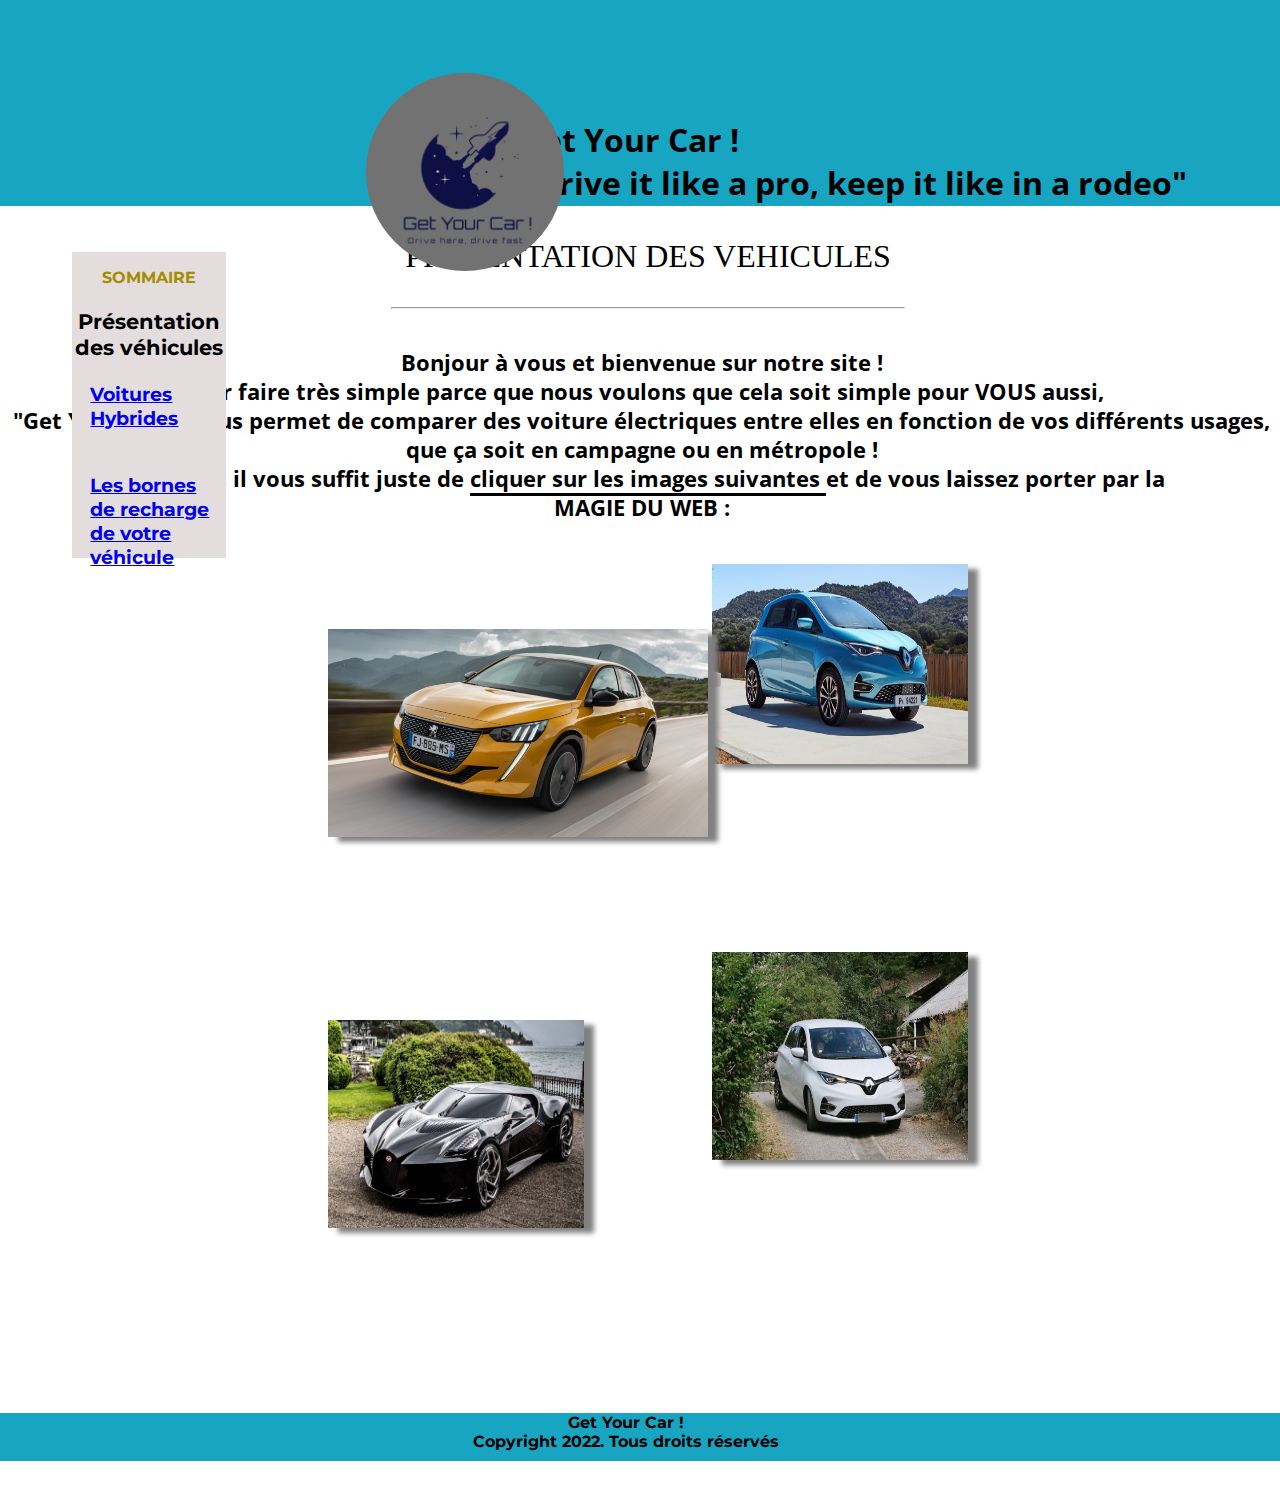
<file: Projet Comparateur Auto SOULE ALI Nadhir/index.html>
<!DOCTYPE html>
<html lang="en">

<head>
    <meta charset="UTF-8">
    <meta http-equiv="X-UA-Compatible" content="IE=edge">
    <meta name="viewport" content="width=device-width, initial-scale=1.0">
    <link rel="preconnect" href="https://fonts.googleapis.com">
    <link rel="preconnect" href="https://fonts.gstatic.com" crossorigin>
    <link href="https://fonts.googleapis.com/css2?family=Open+Sans:ital,wght@1,300&display=swap" rel="stylesheet">
    <link rel="preconnect" href="https://fonts.googleapis.com">
    <link rel="preconnect" href="https://fonts.gstatic.com" crossorigin>
    <link href="https://fonts.googleapis.com/css2?family=Open+Sans:ital,wght@1,300&family=Zen+Kurenaido&display=swap"
        rel="stylesheet">
    <link rel="preconnect" href="https://fonts.googleapis.com">
    <link rel="preconnect" href="https://fonts.gstatic.com" crossorigin>
    <link href="https://fonts.googleapis.com/css2?family=Montserrat:ital,wght@1,200&display=swap" rel="stylesheet">
    <link rel="stylesheet" href="style.css">
    <title>Get Your Car ! </title>
</head>

<body>
    <section id="titlebody"></section>
    <div class="square1">
        <p class="textsquare">
            SOMMAIRE
            <br>
        <p class="firstpart">
            Présentation des véhicules
            <br>
        <p class="secondpart">
            <a href="localisation.html">
                Voitures Hybrides
            </a>
            <br>
            <br>
        <p class="thirdpart">
            <a href="borne.html">
                Les bornes de recharge de votre véhicule
            </a>
        
        </section>
        </p>
        </p>
        </p>
        </p>
    </div>
    <h1> Get Your Car ! <br class="subtitletext"> "Drive it like a pro, keep it like in a rodeo" </h1>

    <img class="icon" src="./images/icon-logo.png">
    <div class="presentationtitle">

        <p class="presentationintro">
            PRESENTATION DES VEHICULES
            <hr style="width: 40%;">
        </p>
        <section id="introductiontext">
            <p style="white-space: normal;" class="firsttext"> Bonjour à vous et bienvenue sur notre site !<br>
                Pour faire très simple parce que nous voulons que cela soit simple pour VOUS aussi,<br> "Get Your Car !"
                vous permet de comparer des voiture électriques entre elles en fonction de vos différents usages, <br>
                que ça soit en campagne
                ou en métropole ! <br>
                Pour cela, il vous suffit juste de <span class="instructions">cliquer sur les images suivantes </span>
                et de vous laissez porter par la <br>
                MAGIE DU WEB :
            </p>

        </section>

        <div class="imagesection1">
            <a href="lien.html">
                <img class="image1" src="./images/1200-L-lectricit-en-force.jpg">
            </a>
        </div>
        <div class="imagesection2">
            <a href="lien.html">
                <img class="image2" src="./images/01-peugeot-208-750x410.jpeg">
            </a>
        </div>
        <div class="imagesection3">
            <a href="lien2.html">
                <img class="image3" src="./images/renault-zoe-habitants-appy-1-960x640.jpg">
            </a>
        </div>
        <div class="imagesection4">
            <a href="lien2.html">
                <img class="image4" src="./images/voiture-noire.jpg">
            </a>
        </div>


        <footer class="lowpage">
            <p class="foottext">
                Get Your Car !
                <br>
                Copyright 2022. Tous droits réservés
            </p>
        </footer>
</body>

</html>
</file>
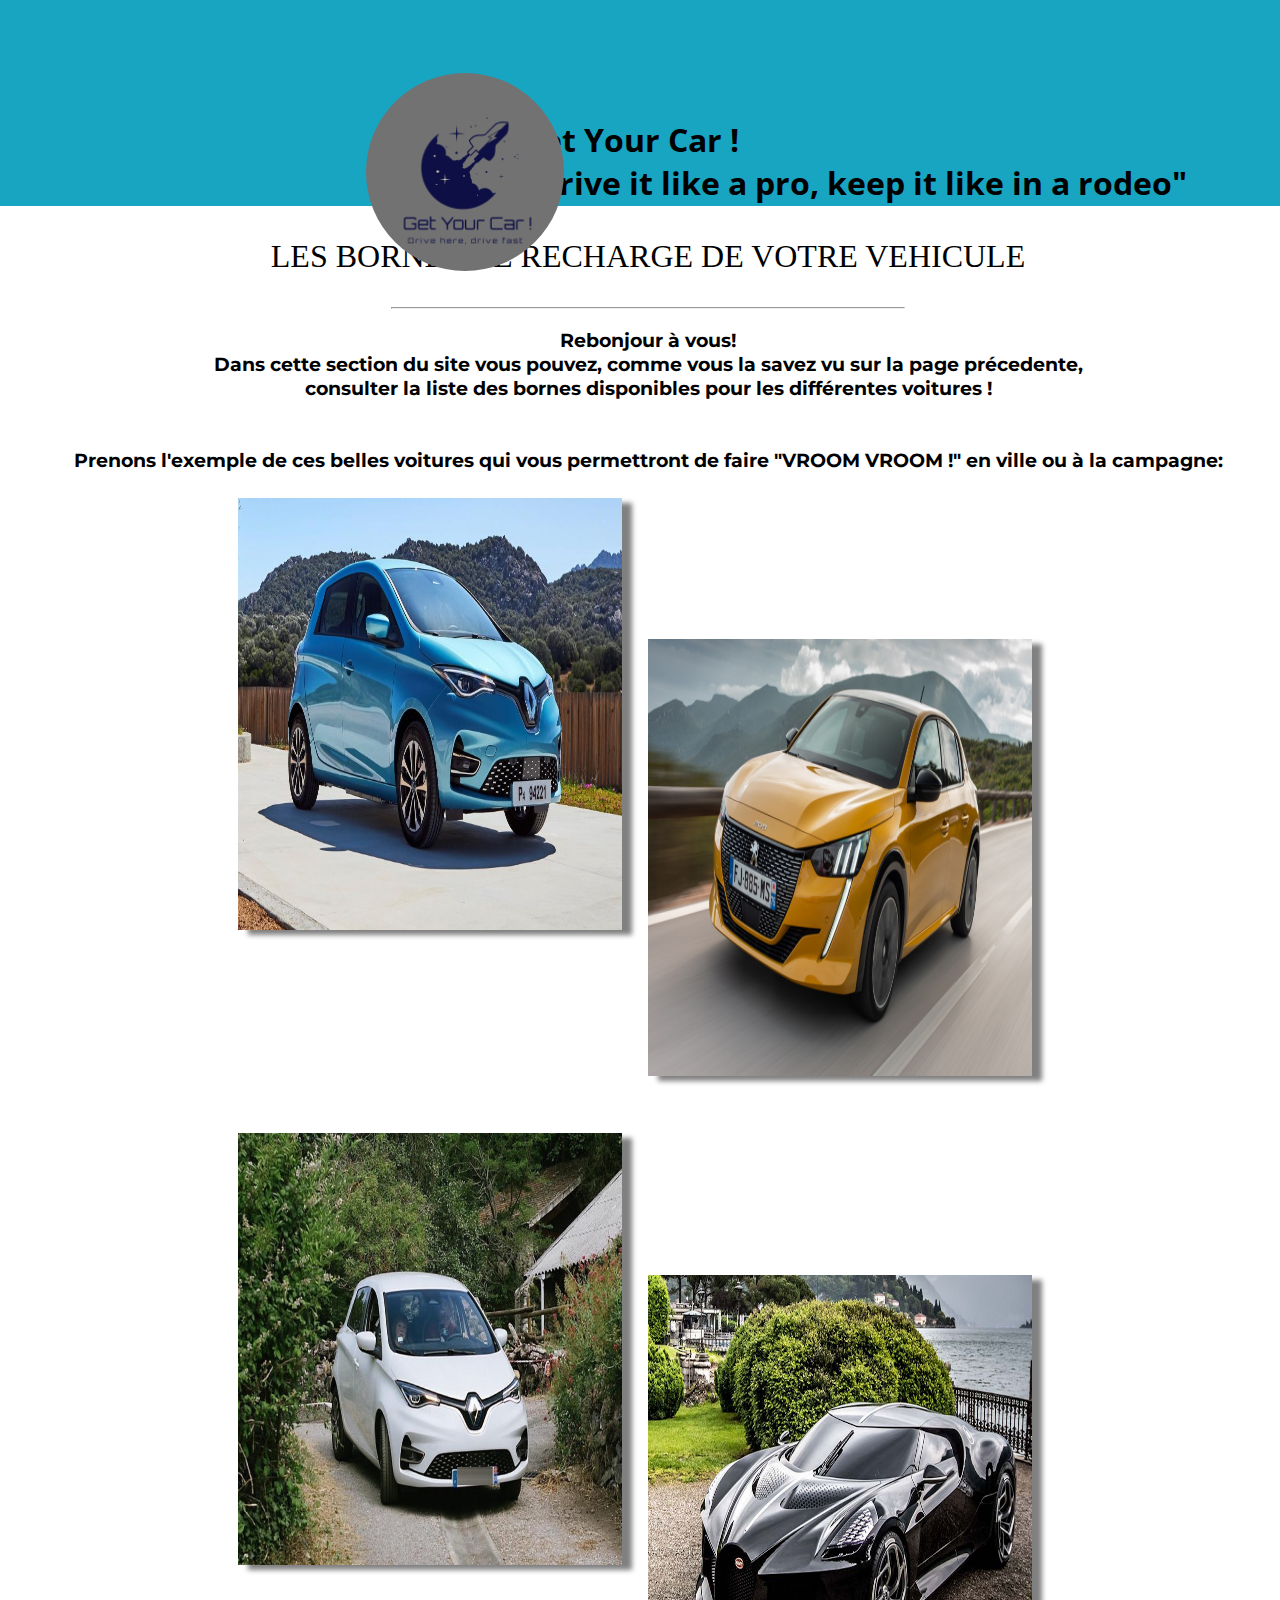
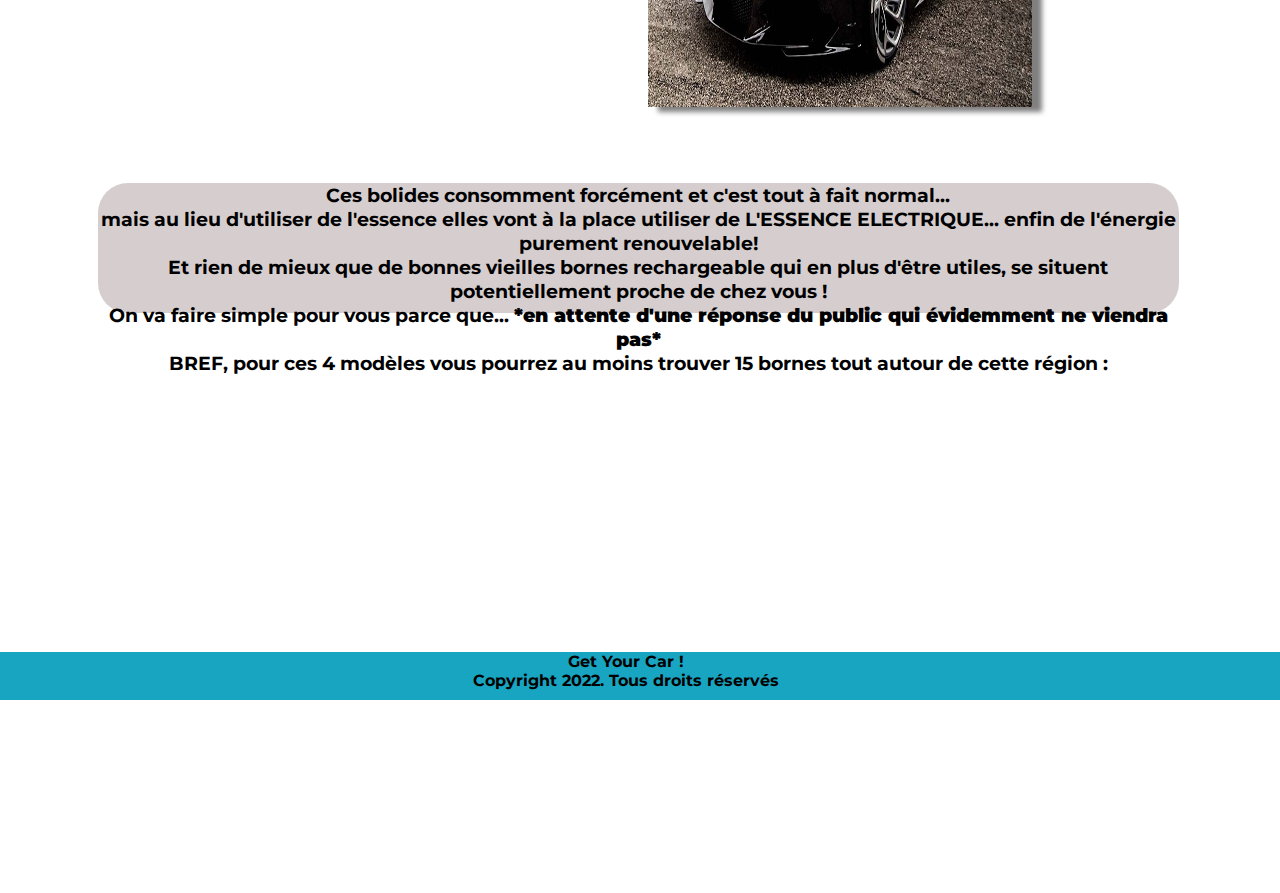
<file: Projet Comparateur Auto SOULE ALI Nadhir/borne.html>
<!DOCTYPE html>
<html lang="en">
<head>
    <meta charset="UTF-8">
    <meta http-equiv="X-UA-Compatible" content="IE=edge">
    <meta name="viewport" content="width=device-width, initial-scale=1.0">
    <link rel="preconnect" href="https://fonts.googleapis.com">
    <link rel="preconnect" href="https://fonts.gstatic.com" crossorigin>
    <link href="https://fonts.googleapis.com/css2?family=Open+Sans:ital,wght@1,300&display=swap" rel="stylesheet">
    <link rel="preconnect" href="https://fonts.googleapis.com">
    <link rel="preconnect" href="https://fonts.gstatic.com" crossorigin>
    <link href="https://fonts.googleapis.com/css2?family=Open+Sans:ital,wght@1,300&family=Zen+Kurenaido&display=swap" rel="stylesheet">
    <link rel="preconnect" href="https://fonts.googleapis.com">
    <link rel="preconnect" href="https://fonts.gstatic.com" crossorigin>
    <link href="https://fonts.googleapis.com/css2?family=Montserrat:ital,wght@1,200&display=swap" rel="stylesheet">
    <link rel="stylesheet" href="style4.css">
    <title>Get Your Car ! </title>
</head>
<body>
    <section id="titlebody"></section>
    <h1> Get Your Car ! <br class="subtitletext"> "Drive it like a pro, keep it like in a rodeo" </h1>
    <img class="icon" src="./images/icon-logo.png">

    <div class="rechargebornetitle">
        <p class="rechargeborneintro">
            LES BORNES DE RECHARGE DE VOTRE VEHICULE
            <hr style="width: 40%;">
        </p>
    </div>
    <p class="bornetext1">
        Rebonjour à vous! <br> Dans cette section du site vous pouvez, comme vous la savez vu sur la page précedente, <br>
        consulter la liste des bornes disponibles pour les différentes voitures !
        <br>
        <br>
        <br>
        Prenons l'exemple de ces belles voitures qui vous permettront de faire "VROOM VROOM !" en ville ou à la campagne:
            
    </p>
    <div class="imagesection1">
        <img class="image1" src="./images/1200-L-lectricit-en-force.jpg">
    </div>

    <div class="imagesection2">
        <img class="image2" src="./images/01-peugeot-208-750x410.jpeg">
    </div>
    <div class="imagesection3">
        <img class="image3" src="./images/renault-zoe-habitants-appy-1-960x640.jpg">
    </div>

    <div class="imagesection4">
        <img class="image4" src="./images/voiture-noire.jpg">
    </div>
    <div class="explanation1">
        <p class="bornetext2">
            Ces bolides consomment forcément et c'est tout à fait normal... <br>
            mais au lieu d'utiliser de l'essence elles vont à la place utiliser de L'ESSENCE ELECTRIQUE... enfin de l'énergie purement renouvelable! <br>
            Et rien de mieux que de bonnes vieilles bornes rechargeable qui en plus d'être utiles, se situent potentiellement proche de chez vous !<br>
            On va faire simple pour vous parce que... <span class="funnymessage">*en attente d'une réponse du public qui évidemment ne viendra pas*</span> <br>
            BREF, pour ces 4 modèles vous pourrez au moins trouver 15 bornes tout autour de cette région : <br>
        </p>
        <iframe class="locationinfo" src="https://www.google.com/maps/embed?pb=!1m18!1m12!1m3!1d41985.26718238585!2d2.358877741784044!3d48.87576672957036!2m3!1f0!2f0!3f0!3m2!1i1024!2i768!4f13.1!3m3!1m2!1s0x47e66df714a3ffff%3A0xf1f20a019f526a20!2sBelib&#39;%20Charging%20Station!5e0!3m2!1sfr!2sfr!4v1682891290832!5m2!1sfr!2sfr" width="600" height="450" style="border:0;" allowfullscreen="" loading="lazy" referrerpolicy="no-referrer-when-downgrade"></iframe>
    </div>

    <footer class="lowpage">
        <p class="foottext">
            Get Your Car !
            <br>
            Copyright 2022. Tous droits réservés
        </p>
    </footer>
</body>
</html>
</file>
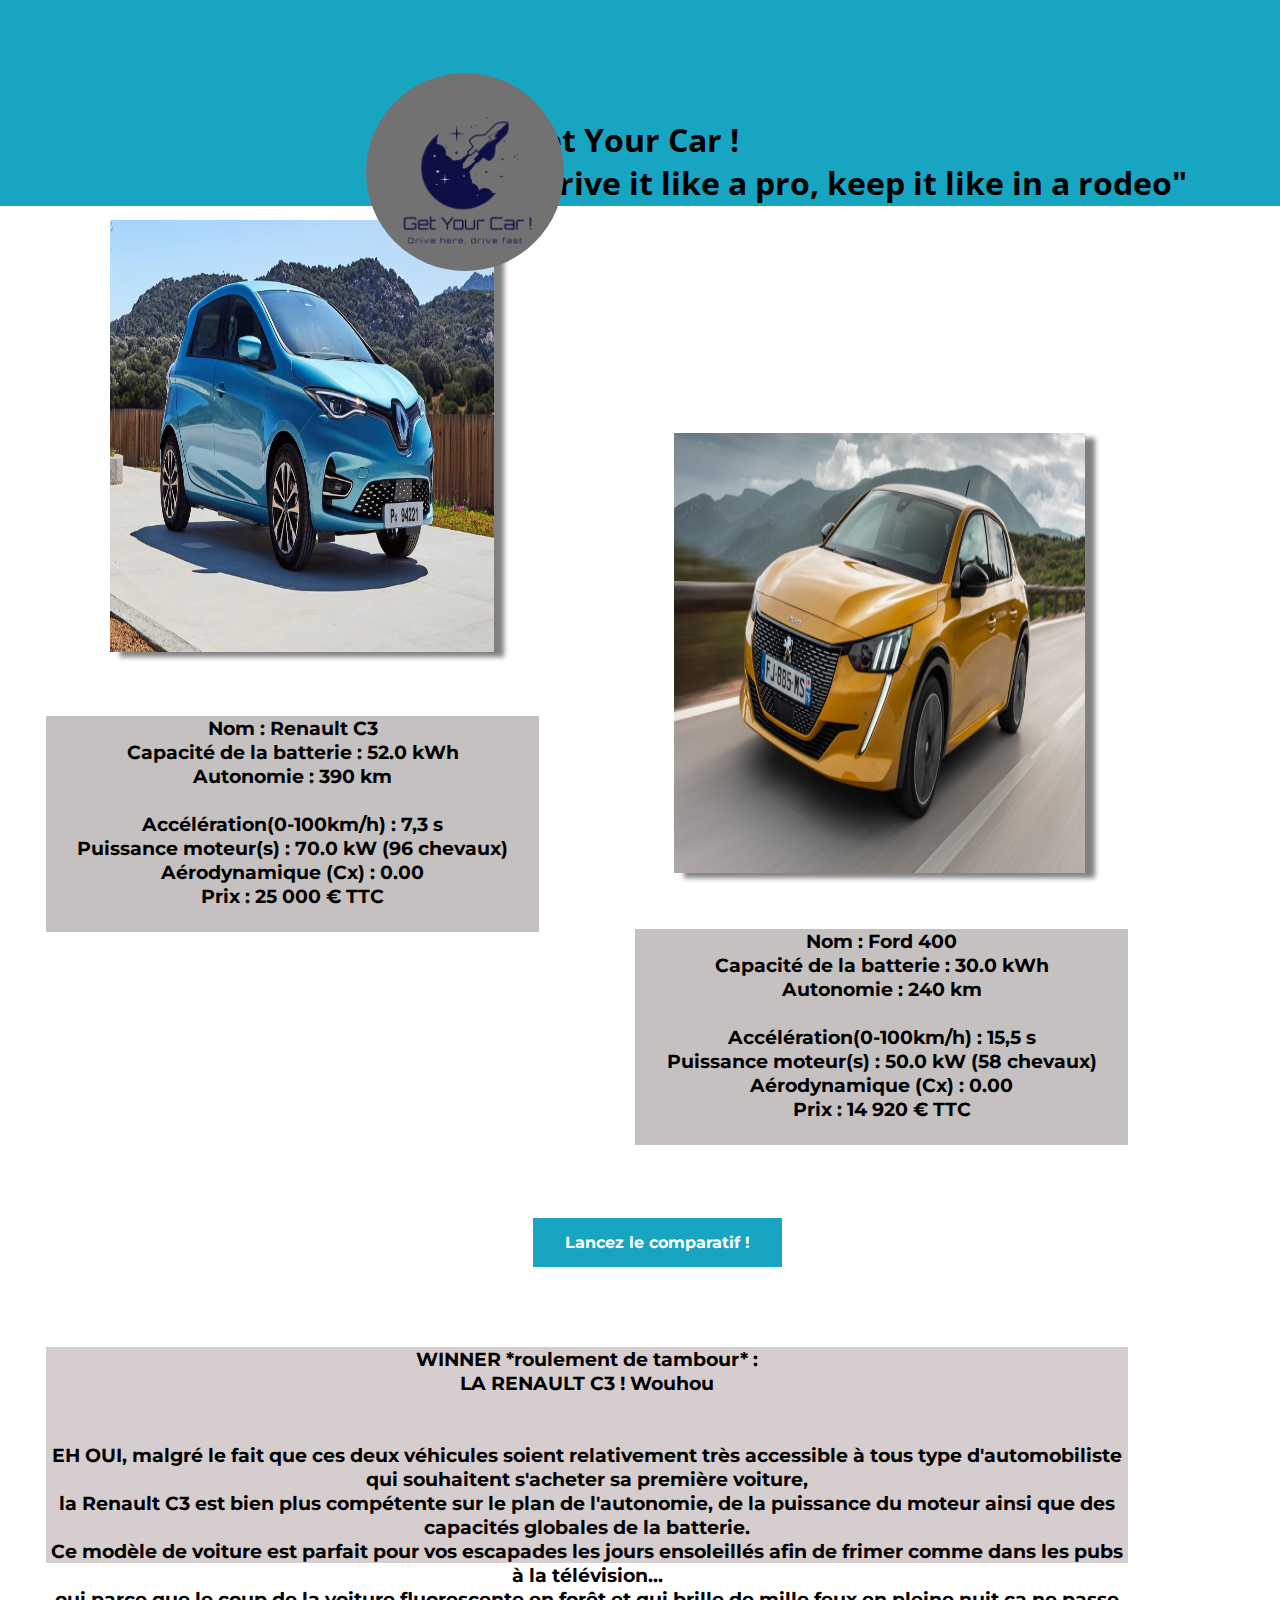
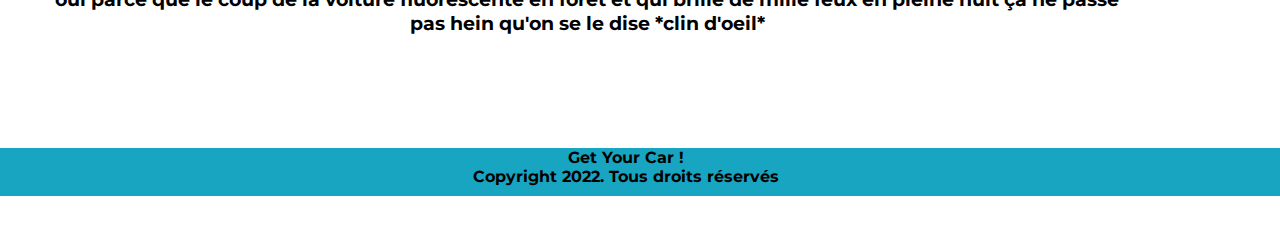
<file: Projet Comparateur Auto SOULE ALI Nadhir/lien.html>
<!DOCTYPE html>
<html lang="en">

<head>
    <meta charset="UTF-8">
    <meta http-equiv="X-UA-Compatible" content="IE=edge">
    <meta name="viewport" content="width=device-width, initial-scale=1.0">
    <link rel="preconnect" href="https://fonts.googleapis.com">
    <link rel="preconnect" href="https://fonts.gstatic.com" crossorigin>
    <link href="https://fonts.googleapis.com/css2?family=Open+Sans:ital,wght@1,300&display=swap" rel="stylesheet">
    <link rel="preconnect" href="https://fonts.googleapis.com">
    <link rel="preconnect" href="https://fonts.gstatic.com" crossorigin>
    <link href="https://fonts.googleapis.com/css2?family=Open+Sans:ital,wght@1,300&family=Zen+Kurenaido&display=swap"
        rel="stylesheet">
    <link rel="preconnect" href="https://fonts.googleapis.com">
    <link rel="preconnect" href="https://fonts.gstatic.com" crossorigin>
    <link href="https://fonts.googleapis.com/css2?family=Montserrat:ital,wght@1,200&display=swap" rel="stylesheet">
    <link rel="stylesheet" href="style2.css">
    <title>Get Your Car ! </title>
</head>

<body>
    <section id="titlebody"></section>
    <h1> Get Your Car ! <br class="subtitletext"> "Drive it like a pro, keep it like in a rodeo" </h1>
    <img class="icon" src="./images/icon-logo.png">

    <div class="imagesection1">
        <img class="image1" src="./images/1200-L-lectricit-en-force.jpg">
    </div>

    <div class="bigsquare1">
        <p class="bigsquare1text">
            Nom : Renault C3 <br>
            Capacité de la batterie : 52.0 kWh<br>
            Autonomie : 390 km <br>
            <br>
            Accélération(0-100km/h) : 7,3 s <br>
            Puissance moteur(s) : 70.0 kW (96 chevaux) <br>
            Aérodynamique (Cx) : 0.00 <br>
            Prix : 25 000 € TTC
        </p>
    </div>

    <div class="imagesection2">
        <img class="image2" src="./images/01-peugeot-208-750x410.jpeg">
    </div>

    <div class="bigsquare2">
        <p class="bigsquare2text">
            Nom : Ford 400 <br>
            Capacité de la batterie : 30.0 kWh<br>
            Autonomie : 240 km <br>
            <br>
            Accélération(0-100km/h) : 15,5 s <br>
            Puissance moteur(s) : 50.0 kW (58 chevaux) <br>
            Aérodynamique (Cx) : 0.00 <br>
            Prix : 14 920 € TTC
        </p>
    </div>
    
    <section class="verification">
        <p class="verificationtext">
            Lancez le comparatif !
        </p>
    </section>
    </div>
    <div class="explanation1">
        <p class="explanationtext1">
            WINNER *roulement de tambour* : <br>
            LA RENAULT C3 ! Wouhou <br>
            <br>
            <br>

            EH OUI, malgré le fait que ces deux véhicules soient relativement très accessible à tous type
            d'automobiliste qui souhaitent s'acheter sa première voiture,<br>
            la Renault C3 est bien plus compétente sur le plan de l'autonomie, de la puissance du moteur ainsi que des
            capacités globales de la batterie. <br>
            Ce modèle de voiture est parfait pour vos escapades les jours ensoleillés afin de frimer comme dans les pubs
            à la télévision...<br>
            oui parce que le coup de la voiture fluorescente en forêt et qui brille de mille feux en pleine nuit ça ne
            passe pas hein qu'on se le dise *clin d'oeil*
        </p>
    </div>

    <footer class="lowpage">
        <p class="foottext">
            Get Your Car !
            <br>
            Copyright 2022. Tous droits réservés
        </p>
    </footer>
</body>

</html>
</file>
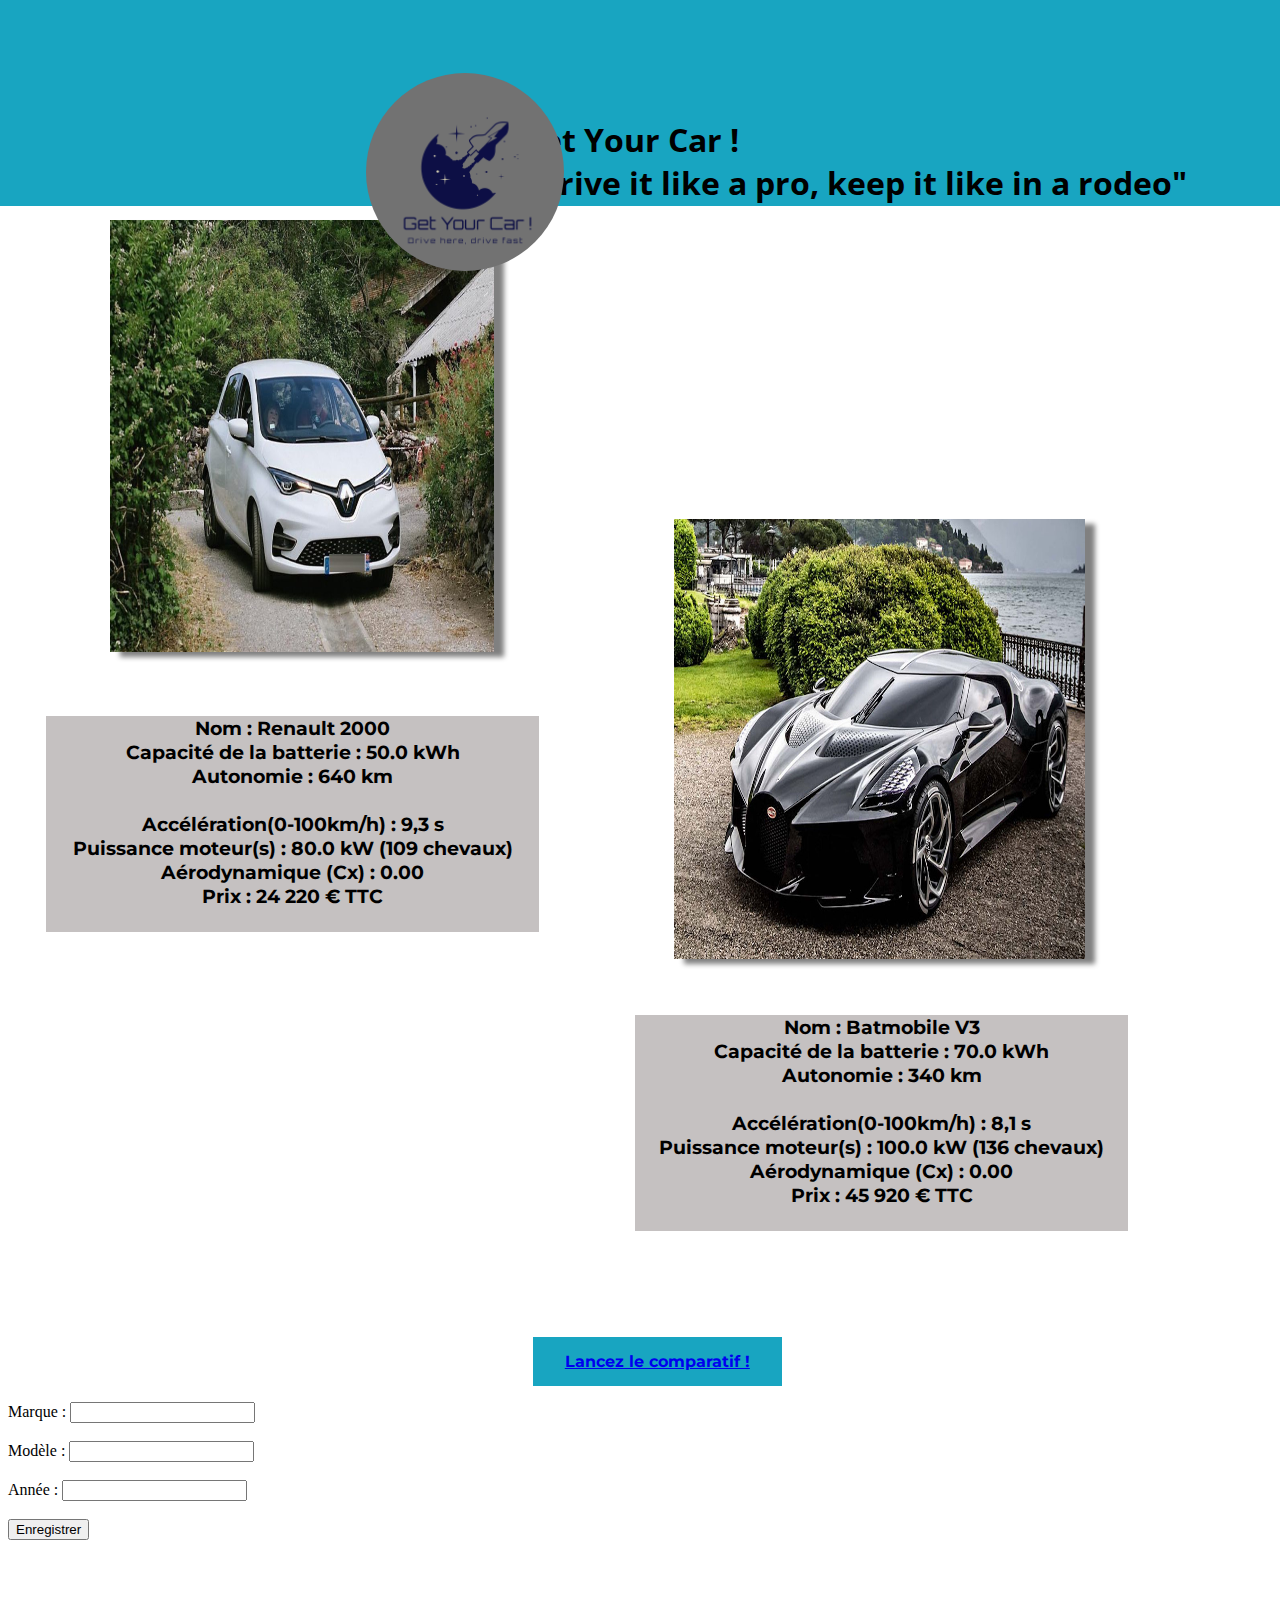
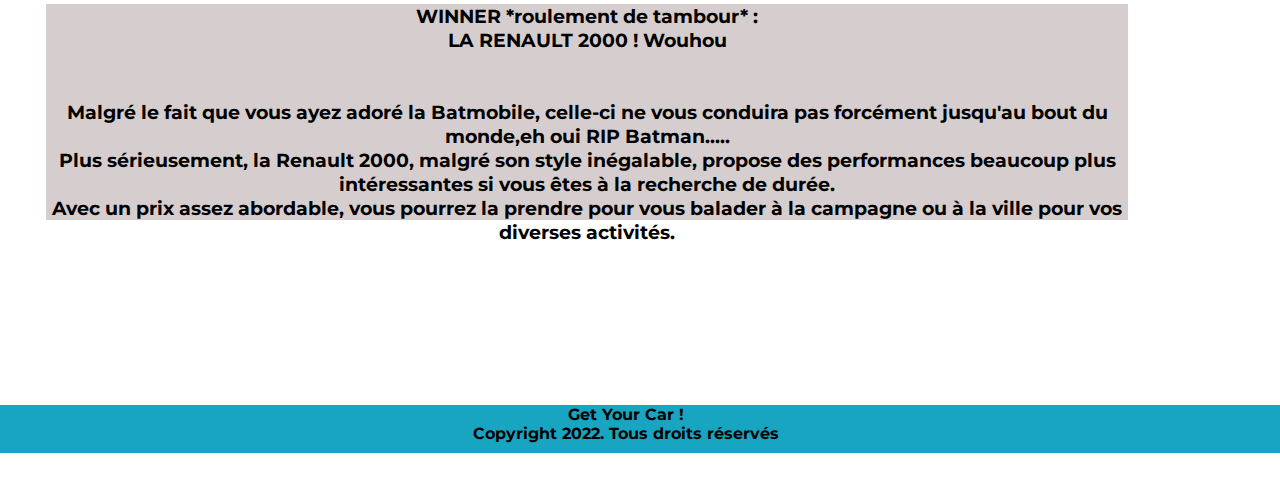
<file: Projet Comparateur Auto SOULE ALI Nadhir/lien2.html>
<!DOCTYPE html>
<html lang="en">
<head>
    <meta charset="UTF-8">
    <meta http-equiv="X-UA-Compatible" content="IE=edge">
    <meta name="viewport" content="width=device-width, initial-scale=1.0">
    <link rel="preconnect" href="https://fonts.googleapis.com">
    <link rel="preconnect" href="https://fonts.gstatic.com" crossorigin>
    <link href="https://fonts.googleapis.com/css2?family=Open+Sans:ital,wght@1,300&display=swap" rel="stylesheet">
    <link rel="preconnect" href="https://fonts.googleapis.com">
    <link rel="preconnect" href="https://fonts.gstatic.com" crossorigin>
    <link href="https://fonts.googleapis.com/css2?family=Open+Sans:ital,wght@1,300&family=Zen+Kurenaido&display=swap"
        rel="stylesheet">
    <link rel="preconnect" href="https://fonts.googleapis.com">
    <link rel="preconnect" href="https://fonts.gstatic.com" crossorigin>
    <link href="https://fonts.googleapis.com/css2?family=Montserrat:ital,wght@1,200&display=swap" rel="stylesheet">
    <link rel="stylesheet" href="style3.css">
    <title>Get Your Car ! </title>
</head>

<body>
    <section id="titlebody"></section>
    <h1> Get Your Car ! <br class="subtitletext"> "Drive it like a pro, keep it like in a rodeo" </h1>
    <img class="icon" src="./images/icon-logo.png">
    
    <div class="imagesection3">
        <img class="image3" src="./images/renault-zoe-habitants-appy-1-960x640.jpg">
    </div>

    <div class="bigsquare1">
        <p class="bigsquare3text">
            Nom : Renault 2000 <br>
            Capacité de la batterie : 50.0 kWh<br>
            Autonomie : 640 km <br>
            <br>
            Accélération(0-100km/h) : 9,3 s <br>
            Puissance moteur(s) : 80.0 kW (109 chevaux) <br>
            Aérodynamique (Cx) : 0.00 <br>
            Prix : 24 220 € TTC
        </p>
    </div>

    <div class="imagesection4">
        <img class="image4" src="./images/voiture-noire.jpg">
    </div>

    <div class="bigsquare2">
        <p class="bigsquare4text">
            Nom : Batmobile V3 <br>
            Capacité de la batterie : 70.0 kWh<br>
            Autonomie : 340 km <br>
            <br>
            Accélération(0-100km/h) : 8,1 s <br>
            Puissance moteur(s) : 100.0 kW (136 chevaux) <br>
            Aérodynamique (Cx) : 0.00 <br>
            Prix : 45 920 € TTC
        </p>
    </div>
    <section class="verification">
        <p class="verificationtext">
            <a href="verification.php">
            Lancez le comparatif !
        </a>
        </p>
    </section>

    <form method="post" action="enregistrer.php">
        <label for="marque">Marque :</label>
        <input type="text" id="marque" name="marque"><br><br>
        
        <label for="modele">Modèle :</label>
        <input type="text" id="modele" name="modele"><br><br>
        
        <label for="annee">Année :</label>
        <input type="number" id="annee" name="annee"><br><br>
        
        <input type="submit" value="Enregistrer">
    </form>
    

    <div class="explanation1">
        <p class="explanationtext2">
            WINNER *roulement de tambour* : <br>
            LA RENAULT 2000 ! Wouhou <br>
            <br>
            <br>
            Malgré le fait que vous ayez adoré la Batmobile, celle-ci ne vous conduira pas forcément jusqu'au bout du
            monde,eh oui RIP Batman.....<br>
            Plus sérieusement, la Renault 2000, malgré son style inégalable, propose des performances beaucoup plus
            intéressantes si vous êtes à la recherche de durée. <br>
            Avec un prix assez abordable, vous pourrez la prendre pour vous balader à la campagne ou à la ville pour vos
            diverses activités.
        </p>
    </div>
    <footer class="lowpage">
        <p class="foottext">
            Get Your Car !
            <br>
            Copyright 2022. Tous droits réservés
        </p>
    </footer>
</body>

</html>
</file>
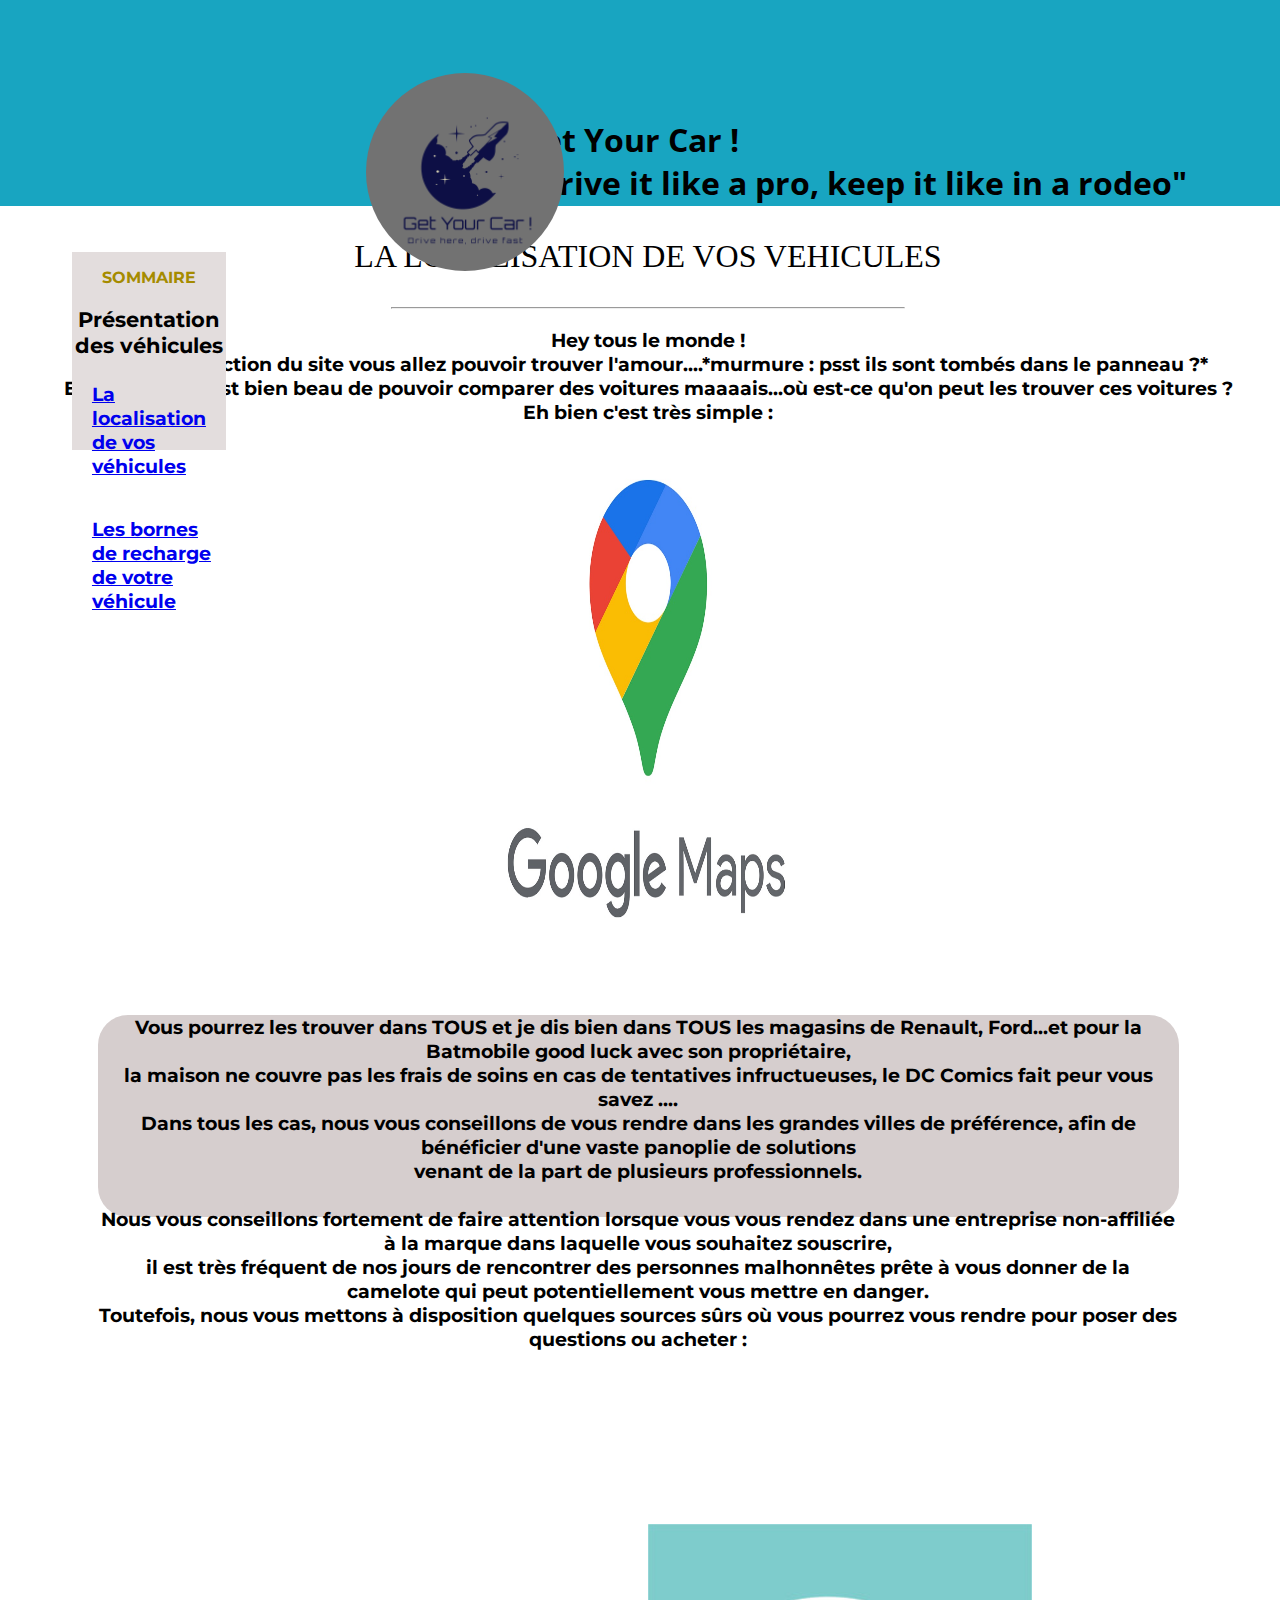
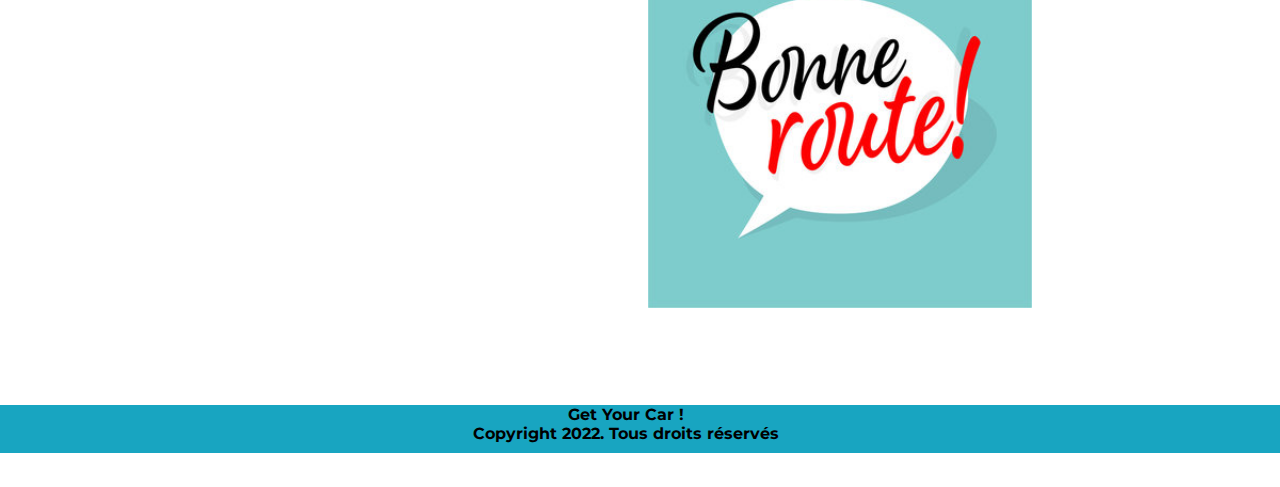
<file: Projet Comparateur Auto SOULE ALI Nadhir/localisation.html>
<!DOCTYPE html>
<html lang="en">

<head>
    <meta charset="UTF-8">
    <meta http-equiv="X-UA-Compatible" content="IE=edge">
    <meta name="viewport" content="width=device-width, initial-scale=1.0">
    <link rel="preconnect" href="https://fonts.googleapis.com">
    <link rel="preconnect" href="https://fonts.gstatic.com" crossorigin>
    <link href="https://fonts.googleapis.com/css2?family=Open+Sans:ital,wght@1,300&display=swap" rel="stylesheet">
    <link rel="preconnect" href="https://fonts.googleapis.com">
    <link rel="preconnect" href="https://fonts.gstatic.com" crossorigin>
    <link href="https://fonts.googleapis.com/css2?family=Open+Sans:ital,wght@1,300&family=Zen+Kurenaido&display=swap" rel="stylesheet">
    <link rel="preconnect" href="https://fonts.googleapis.com">
    <link rel="preconnect" href="https://fonts.gstatic.com" crossorigin>
    <link href="https://fonts.googleapis.com/css2?family=Montserrat:ital,wght@1,200&display=swap" rel="stylesheet">
    <link rel="stylesheet" href="style5.css">
    <title>Get Your Car ! </title>
</head>

<body>
    <section id="titlebody"></section>
    <div class="square1">
        <p class="textsquare">
            SOMMAIRE
        </p>
        <br>
        <p class="firstpart">
            Présentation des véhicules
        </p>
        <br>
        <p class="secondpart">
            <a href="localisation.html">
            La localisation de vos véhicules
            </a>
        </p>
        <br>
        <br>
        <p class="thirdpart">
            <a href="borne.html">
                Les bornes de recharge de votre véhicule
            </a>
        </p>
    </div>
    <h1> Get Your Car ! <br class="subtitletext"> "Drive it like a pro, keep it like in a rodeo" </h1>
    <img class="icon" src="./images/icon-logo.png">

    <div class="localisationtitle">
        <p class="localisationintro">
            LA LOCALISATION DE VOS VEHICULES
            <hr style="width: 40%;">
        </p>
    </div>
    <p class="localisationtext1">
        Hey tous le monde !<br>
        Dans cette section du site vous allez pouvoir trouver l'amour....*murmure : psst ils sont tombés dans le panneau
        ?* <br>
        ENFIN BREF, c'est bien beau de pouvoir comparer des voitures maaaais...où est-ce qu'on peut les trouver ces
        voitures ? <br>
        Eh bien c'est très simple :
    </p>
    <img class="map" src="./images/maps.jpg">
    <div class="explanation1">
    <p class="localisationtext2">
        Vous pourrez les trouver dans TOUS et je dis bien dans TOUS les magasins de Renault, Ford...et pour la Batmobile
        good luck avec son propriétaire, <br>
        la maison ne couvre pas les frais de soins en cas de tentatives infructueuses, le DC Comics fait peur vous savez
        .... <br>
        Dans tous les cas, nous vous conseillons de vous rendre dans les grandes villes de préférence, afin de
        bénéficier d'une vaste panoplie de solutions <br>
        venant de la part de plusieurs professionnels. <br>
        <br>
        Nous vous conseillons fortement de faire attention lorsque vous vous rendez dans une entreprise non-affiliée à
        la marque dans laquelle vous souhaitez souscrire,<br>
        il est très fréquent de nos jours de rencontrer des personnes malhonnêtes prête à vous donner de la camelote qui
        peut potentiellement vous mettre en danger. <br>
        Toutefois, nous vous mettons à disposition quelques sources sûrs où vous pourrez vous rendre pour poser des
        questions ou acheter : <br>
    </div>
        <br>
        <iframe class="mapcontent" src="https://www.google.com/maps/embed?pb=!1m18!1m12!1m3!1d31453.107628379905!2d2.358957294025126!3d48.87624928600346!2m3!1f0!2f0!3f0!3m2!1i1024!2i768!4f13.1!3m3!1m2!1s0x47e66e44e2a227af%3A0x641930356f5c6782!2sLe%20Mur%20des%20Je%20t&#39;aime!5e0!3m2!1sfr!2sfr!4v1682885836546!5m2!1sfr!2sfr" width="800" height="600" style="border:0;" allowfullscreen="" loading="lazy" referrerpolicy="no-referrer-when-downgrade"></iframe>
        <br>
        <br>
        <img class="goodluck" src="./images/360_F_200620132_uFAlwazUWTjZu0pwm4x8qp5Nd0vVPVmA.jpg">
    </p>
    <footer class="lowpage">
        <p class="foottext">
            Get Your Car !
            <br>
            Copyright 2022. Tous droits réservés
        </p>
    </footer>
</body>

</html>
</file>
<file: Projet Comparateur Auto SOULE ALI Nadhir/style.css>
body{
    background-color: white;
    height: 85em;
    width: 100%;
}
#titlebody{
    background-color: #18a5c1;
    height: 15em;
    margin-top: -42px;
    margin-left: -45px;
    margin-block-end: 14px;
}
#introductiontext{
    height: 10em;
    margin-top: 5%;
    width: 99%;
    font-size: 135%;
    text-align: center;
}
h1{
    text-align: left;
    font-weight: bold;
    margin-top: -8%;
    font-family: 'Open Sans';
    margin-left: 40%;
    position: absolute;
}
.firsttext{
    font-family: 'Open Sans';
    font-weight: 700;
    margin-top: -2%;
}
.square1{
    width: 12%;
    height: 34%;
    background: #e3dddd;
    margin-left: 5%;
    margin-top: 2.5%;
    position: absolute;
}
.imagesection1{
    width: 20%;
    height: 200px;
    background: green;
    margin-left: 55%;
}
.imagesection2{
    width: 20%;
    height: 208px;
    background: green;
    margin-top: -10.5%;
    margin-left: 25%;
}
.imagesection3{
    width: 20%;
    height: 208px;
    background: green;
    margin-top: 9%;
    margin-left: 55%;
}
.imagesection4{
    width: 20%;
    height: 208px;
    background: green;
    margin-top: -11%;
    margin-left: 25%;
}
.image1{
    box-shadow: 10px 5px 5px grey;
    height: 100%;
    width: 100%;
}
.image2{
    box-shadow: 10px 5px 5px grey;
    height: 100%;
}
.image3{
    box-shadow: 10px 5px 5px grey;
    height: 100%;
    width: 100%;
}
.image4{
    box-shadow: 10px 5px 5px grey;
    height: 100%;
    width: 100%;
}
.subtitletext{
    font-weight: lighter;
}
.icon{
    height: 22%;
    margin-top: -11.5%;
    position: absolute;
    border-radius: 100%;
    margin-left: 28%;
}
.textsquare{
    text-align: center;
    font-family: 'Montserrat';
    font-weight: bold;
    color: #a58b00;
}
.firstpart{
    font-size: 133%;
    font-family: "Montserrat";
    text-align: center;
    font-weight: bold;
}
.secondpart{
    font-size: 120%;
    font-family: "Montserrat";
    font-weight: bolder;
    margin-left: 12%;
}
.thirdpart{
    font-size: 120%;
    font-family: "Montserrat";
    font-weight: bolder;
    margin-left: 12%;
}
.lowpage{
    background-color: #18a5c1;
    height: 3em;
    margin-top: 14.5%;
    margin-left: -45px;
}
.foottext{
    font-family: "Montserrat";
    font-weight: bold;
    text-align: center;
}
.instructions{
    border-bottom: solid black;
}
.presentationintro{
    text-align: center;
    font-size: 200%;
}
</file>
<file: Projet Comparateur Auto SOULE ALI Nadhir/style4.css>
body{
    background-color: white;
    height: 90em;
    width: 100%;
}
#titlebody{
    background-color: #18a5c1;
    height: 15em;
    margin-top: -42px;
    margin-left: -45px;
    margin-block-end: 14px;
}
h1{
    text-align: left;
    font-weight: bold;
    margin-top: -8%;
    font-family: 'Open Sans';
    margin-left: 40%;
    position: absolute;
}
#introductiontext{
    height: 10em;
    margin-top: 7%;
    width: 99%;
    font-size: 155%;
    text-align: center;
}
.icon{
    height: 22%;
    margin-top: -11.5%;
    position: absolute;
    border-radius: 100%;
    margin-left: 28%;
}
.bornetext1{
    font-size: larger;
    font-family: 'Montserrat';
    text-align: center;
    font-weight: bold;
}
.imagesection1{
    width: 30%;
    height: 30%;
    background: green;
    margin-left: 18%;
    margin-top: 2%;
}
.image1{
    box-shadow: 10px 5px 5px grey;
    height: 100%;
    width: 100%;
}
.image2{
    box-shadow: 10px 5px 5px grey;
    height: 100%;
    width: 100%;
}
.image3{
    box-shadow: 10px 5px 5px grey;
    height: 100%;
    width: 100%;
    margin-top: -15%;
}
.image4{
    box-shadow: 10px 5px 5px grey;
    height: 100%;
    width: 100%;
    margin-top: -15%;
}
.imagesection2{
    width: 30%;
    height: 30.3%;
    margin-left: 50%;
    margin-top: -22.7%;
}
.imagesection3{
    width: 30%;
    height: 30%;
    margin-top: 9%;
    margin-left: 18%;
}
.imagesection4{
    width: 30%;
    height: 30%;
    margin-top: -22.7%;
    margin-left: 50%;
}
.bornetext2{
    font-size: larger;
    font-family: 'Montserrat';
    text-align: center;
    font-weight: bold;
}
.bornetext3{
    font-size: larger;
    font-family: 'Montserrat';
    text-align: center;
    font-weight: bold;
}
.explanation1{
    width: 84.5%;
    height: 9%;
    background-color: #d6cece;
    margin-top: 0%;
    margin-left: 7%;
    border-radius: 30px;
}
.rechargeborneintro{
    text-align: center;
    font-size: 200%;
}
.lowpage{
    background-color: #18a5c1;
    height: 3em;
    margin-top: 26.5%;
    margin-left: -45px;
}
.foottext{
    font-family: "Montserrat";
    font-weight: bold;
    text-align: center;
}
.funnymessage{
    font-weight: bolder;
}
.locationinfo{
    margin-left: 30%;
    margin-top: 1%;
}
</file>
<file: Projet Comparateur Auto SOULE ALI Nadhir/style2.css>
body{
    background-color: white;
    height: 90em;
    width: 100%;
}
#titlebody{
    background-color: #18a5c1;
    height: 15em;
    margin-top: -42px;
    margin-left: -45px;
    margin-block-end: 14px;
}
h1{
    text-align: left;
    font-weight: bold;
    margin-top: -8%;
    font-family: 'Open Sans';
    margin-left: 40%;
    position: absolute;
}
#introductiontext{
    height: 10em;
    margin-top: 7%;
    width: 99%;
    font-size: 155%;
    text-align: center;
}
.icon{
    height: 22%;
    margin-top: -11.5%;
    position: absolute;
    border-radius: 100%;
    margin-left: 28%;
}
.image1{
    box-shadow: 10px 5px 5px grey;
    height: 100%;
    width: 100%;
}
.imagesection1{
    width: 30%;
    height: 30%;
    background: green;
    margin-left: 8%;
}
.bigsquare1{
    width: 38.5%;
    height: 15%;
    background-color: #c5c1c1;
    margin-top: 5%;
    margin-left: 3%;
}
.imagesection2{
    height: 30%;
    margin-top: -39%;
    margin-left: 52%;
}
.image2{
    box-shadow: 10px 5px 5px grey;
    height: 102%;
    width: 67%;
}
.bigsquare2{
    width: 38.5%;
    height: 15%;
    background-color: #c5c1c1;;
    margin-top: 5%;
    margin-left: 49%;
}
.explanation1{
    width: 84.5%;
    height: 15%;
    background-color: #d6cece;
    margin-top: 5%;
    margin-left: 3%;
}
.bigsquare1text{
    font-family: 'Montserrat';
    font-size: larger;
    text-align: center;
    font-weight: bolder;
}
.bigsquare2text{
    font-family: 'Montserrat';
    font-size: larger;
    text-align: center;
    font-weight: bolder;
}
.lowpage{
    background-color: #18a5c1;
    height: 3em;
    margin-top: 14.5%;
    margin-left: -45px;
}
.foottext{
    font-family: "Montserrat";
    font-weight: bold;
    text-align: center;
}
.explanationtext1{
    font-family: 'Montserrat';
    font-size: larger;
    text-align: center;
    font-weight: bolder;
}
.verificationtext{
    background-color: #18a5c1;
    font-family: 'Montserrat';
    text-align: center;
    font-weight: bolder;
    margin-top: 73px;
    border: none;
    color: white;
    padding: 15px 32px;
    text-decoration: none;
    display: inline-block;
    font-size: 16px;
}
.verification{
    margin-left: 41%;
    
}
</file>
<file: Projet Comparateur Auto SOULE ALI Nadhir/style3.css>
body{
    background-color: white;
    height: 90em;
    width: 100%;
}
#titlebody{
    background-color: #18a5c1;
    height: 15em;
    margin-top: -42px;
    margin-left: -45px;
    margin-block-end: 14px;
}
h1{
    text-align: left;
    font-weight: bold;
    margin-top: -8%;
    font-family: 'Open Sans';
    margin-left: 40%;
    position: absolute;
}
#introductiontext{
    height: 10em;
    margin-top: 7%;
    width: 99%;
    font-size: 155%;
    text-align: center;
}
.icon{
    height: 22%;
    margin-top: -11.5%;
    position: absolute;
    border-radius: 100%;
    margin-left: 28%;
}
.image3{
    box-shadow: 10px 5px 5px grey;
    height: 100%;
    width: 100%;
}
.imagesection3{
    width: 30%;
    height: 30%;
    background: green;
    margin-left: 8%;
}
.bigsquare1{
    width: 38.5%;
    height: 15%;
    background-color: #c5c1c1;
    margin-top: 5%;
    margin-left: 3%;
}
.imagesection4{
    height: 30%;
    margin-top: -39%;
    margin-left: 52%;
}
.image4{
    box-shadow: 10px 5px 5px grey;
    height: 102%;
    width: 67%;
    margin-top: 14%;
}
.bigsquare2{
    width: 38.5%;
    height: 15%;
    background-color: #c5c1c1;;
    margin-top: 5%;
    margin-left: 49%;
}
.explanation1{
    width: 84.5%;
    height: 15%;
    background-color: #d6cece;
    margin-top: 5%;
    margin-left: 3%;
}
.bigsquare3text{
    font-family: 'Montserrat';
    font-size: larger;
    text-align: center;
    font-weight: bolder;
}
.bigsquare4text{
    font-family: 'Montserrat';
    font-size: larger;
    text-align: center;
    font-weight: bolder;
    margin-top: 30.5%;
}
.lowpage{
    background-color: #18a5c1;
    height: 3em;
    margin-top: 14.5%;
    margin-left: -45px;
}
.foottext{
    font-family: "Montserrat";
    font-weight: bold;
    text-align: center;
}
.explanationtext2{
    font-family: 'Montserrat';
    font-size: larger;
    text-align: center;
    font-weight: bolder;
}
.verificationtext{
    background-color: #18a5c1;
    font-family: 'Montserrat';
    text-align: center;
    font-weight: bolder;
    margin-top: 14%;
    border: none;
    color: white;
    padding: 15px 32px;
    text-decoration: none;
    display: inline-block;
    font-size: 16px;
}
.verification{
    margin-left: 41%;
    
}
</file>
<file: Projet Comparateur Auto SOULE ALI Nadhir/style5.css>
body{
    background-color: white;
    height: 70em;
    width: 100%;
}
#titlebody{
    background-color: #18a5c1;
    height: 15em;
    margin-top: -42px;
    margin-left: -45px;
    margin-block-end: 14px;
}
h1{
    text-align: left;
    font-weight: bold;
    margin-top: -8%;
    font-family: 'Open Sans';
    margin-left: 40%;
    position: absolute;
}
.icon{
    height: 22%;
    margin-top: -11.5%;
    position: absolute;
    border-radius: 100%;
    margin-left: 28%;
}
.localisationintro{
    text-align: center;
    font-size: 200%;
}
.lowpage{
    background-color: #18a5c1;
    height: 3em;
    margin-top: 14.5%;
    margin-left: -45px;
}
.foottext{
    font-family: "Montserrat";
    font-weight: bold;
    text-align: center;
    margin-top: -7%;
}
.localisationtext1{
    font-size: larger;
    font-family: 'Montserrat';
    text-align: center;
    font-weight: bold;
}
.map{
    width: 30%;
    height: 45%;
    margin-left: 35%;
}
.localisationtext2{
    font-size: larger;
    font-family: 'Montserrat';
    text-align: center;
    font-weight: bold;
}
.square1{
    width: 12%;
    height: 22%;
    background: #e3dddd;
    margin-left: 5%;
    margin-top: 2.5%;
    position: absolute;
}
.textsquare{
    text-align: center;
    font-family: 'Montserrat';
    font-weight: bold;
    color: #a58b00;
}
.firstpart{
    font-size: 133%;
    font-family: "Montserrat";
    text-align: center;
    font-weight: bold;
    margin-top: -10%; 
}
.secondpart{
    font-size: 120%;
    font-family: "Montserrat";
    font-weight: bolder;
    margin-top: -10%;
    margin-left: 13%;
}
.thirdpart{
    font-size: 120%;
    font-family: "Montserrat";
    font-weight: bolder;
    margin-top: -10%;
    margin-left: 13%;
}
.goodluck{
    width: 30%;
    margin-top: -26%;
    margin-left: 50%;
}
.mapcontent{
    margin-left: 15%;
}
.explanation1{
    width: 84.5%;
    height: 18%;
    background-color: #d6cece;
    margin-top: 5%;
    margin-left: 7%;
    border-radius: 30px;
}
</file>
